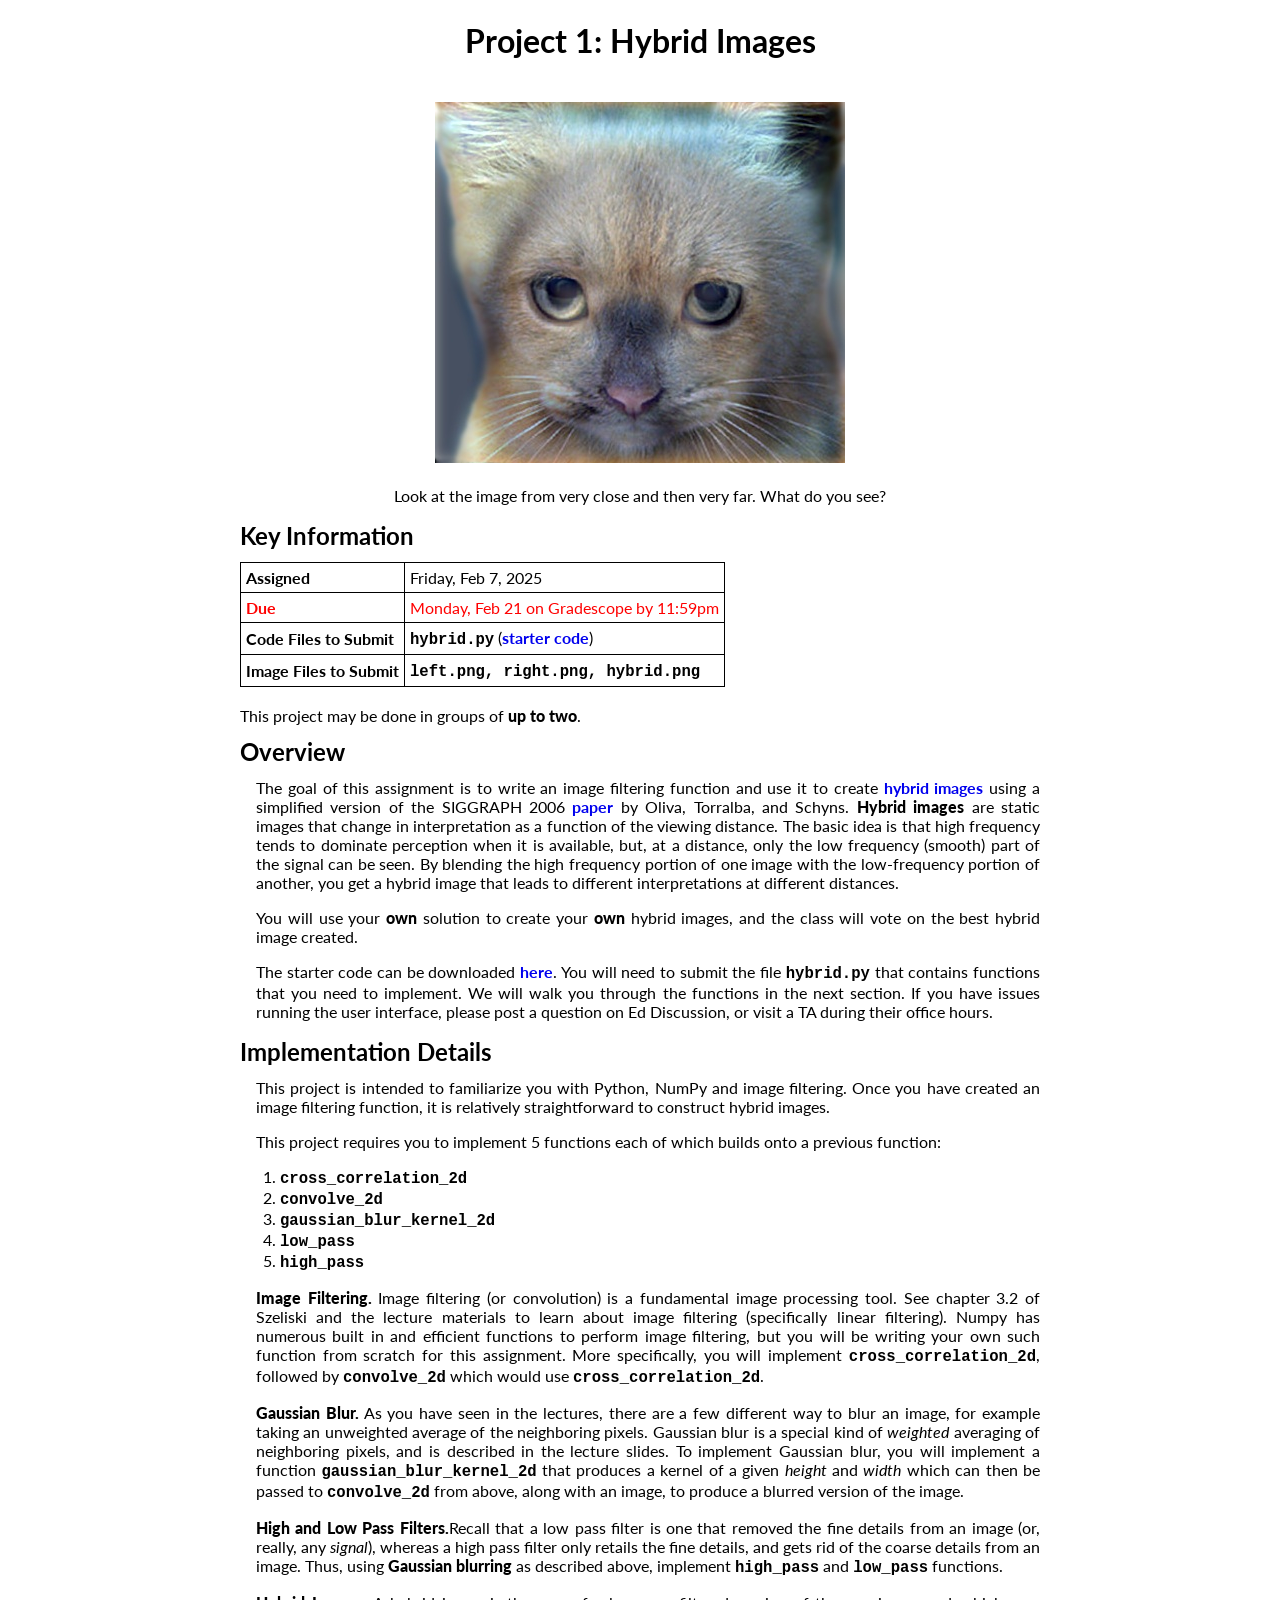
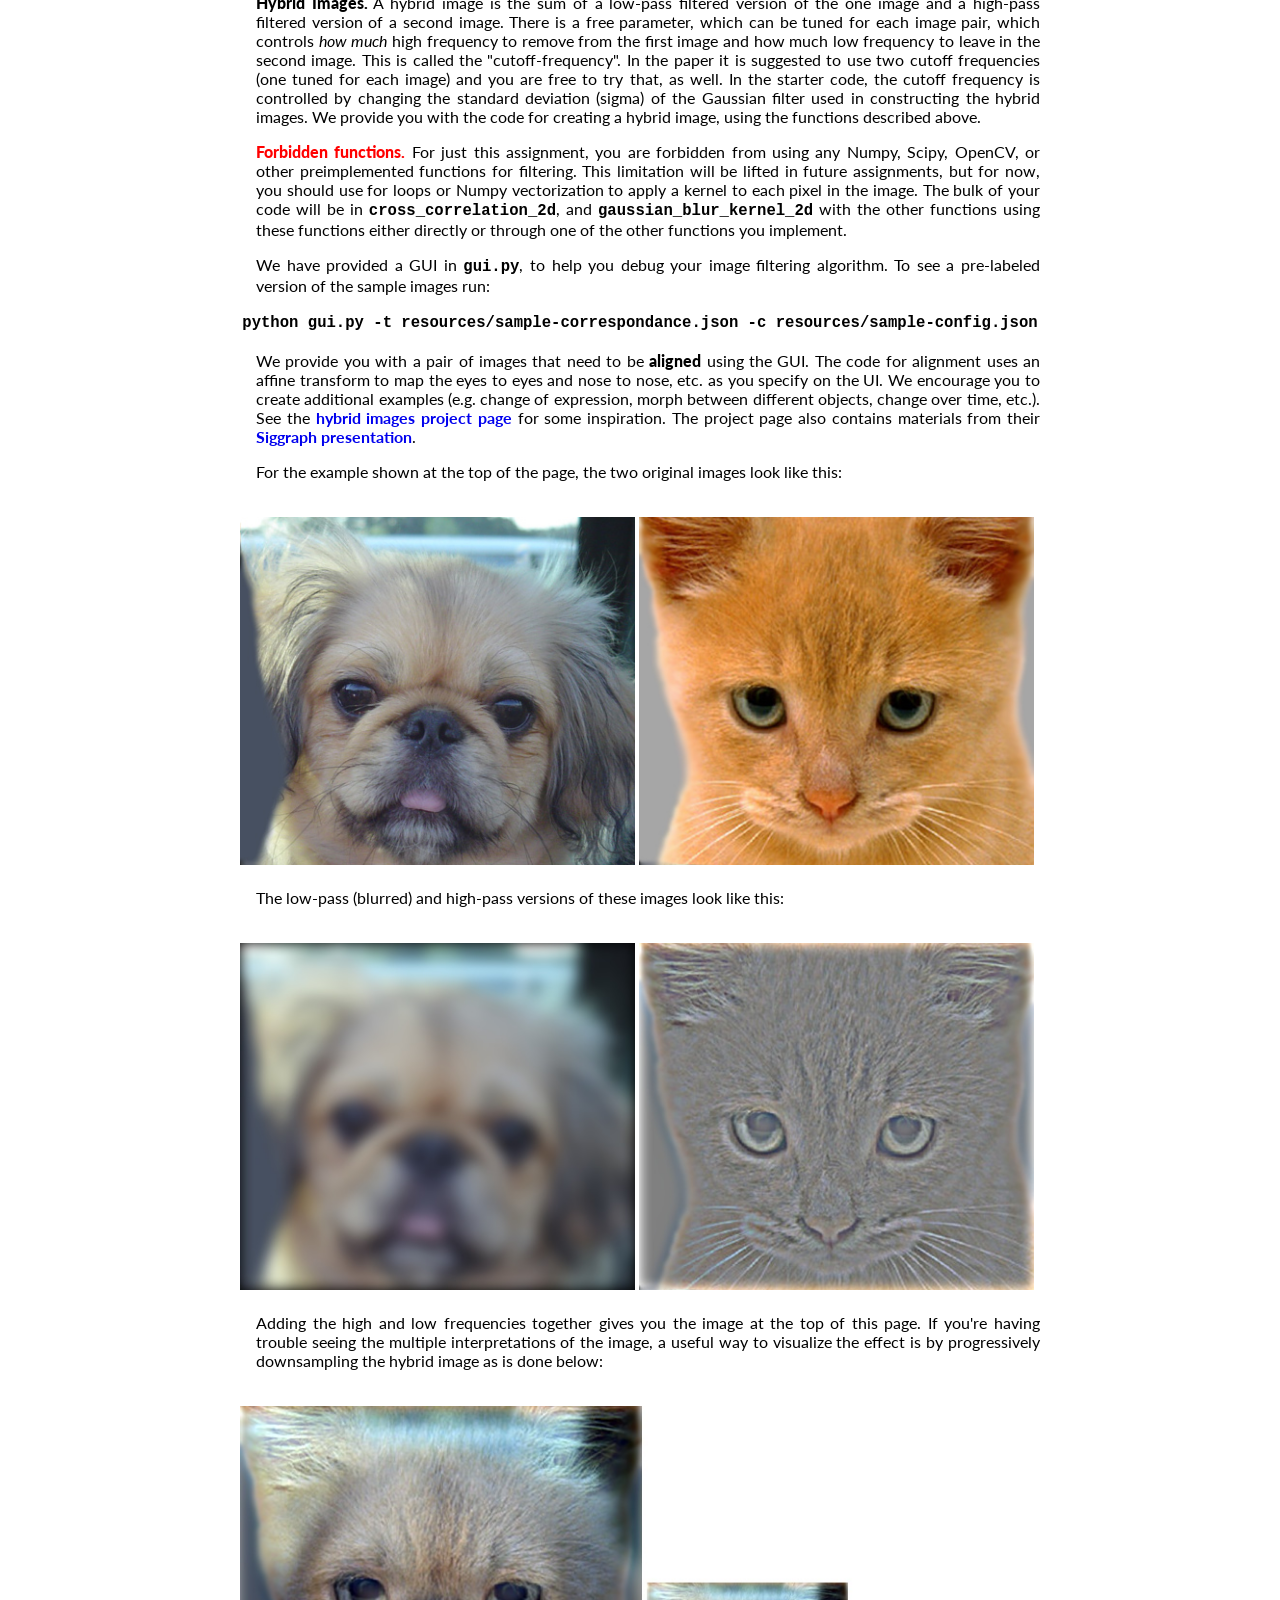
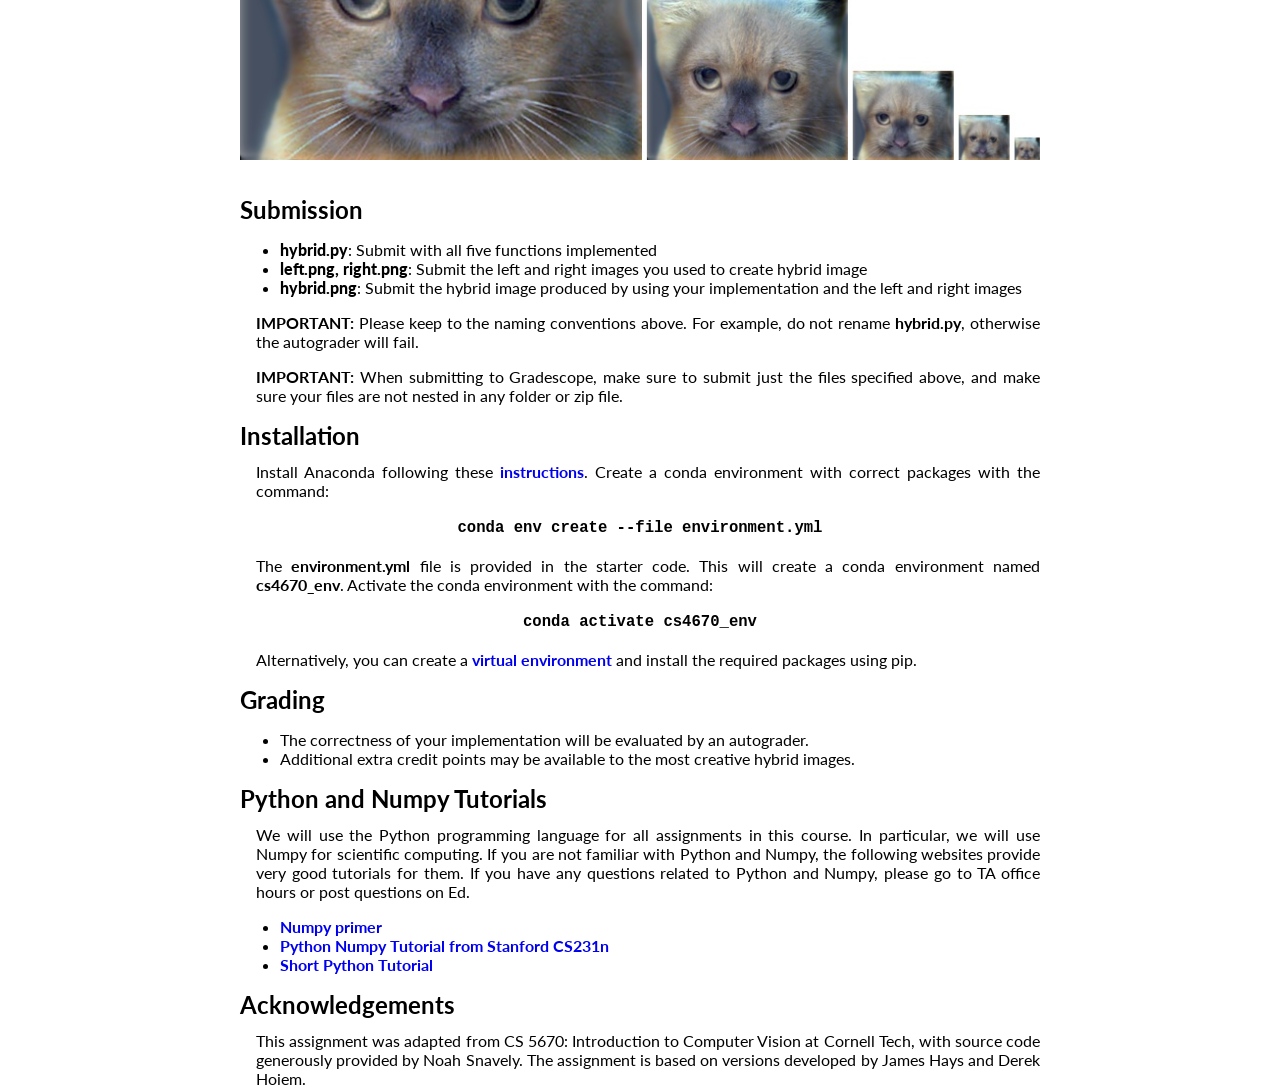
<file: PA1_final_release/index.html>
<!doctype html>
<html lang="en">

<head>
  <title>Project 1: Hybrid Images</title>
  <link href='http://fonts.googleapis.com/css?family=Lato&subset=latin,latin-ext'
    rel='stylesheet' type='text/css'>
  <link href="style.css" rel="stylesheet" type="text/css">
</head>

<body>
  <main>
    <header>
      <h1>Project 1: Hybrid Images</h1>
      <figure>
        <img src="hybrid_image.jpg"></img>
        <figcaption>
          Look at the image from very close and then very far. What do you see?
        </figcaption>
      </figure>
    </header>

    <section id="keyInformation">
      <h2>Key Information</h2>
      <table>
        <tr>
          <td><strong>Assigned</strong></td>
          <td>Friday, Feb 7, 2025</td>
        </tr>
        <tr class="importantInfo">
          <td><strong>Due</strong></td>
          <td>Monday, Feb 21 on Gradescope by 11:59pm</td>
        </tr>
        <tr>
          <td><strong>Code Files to Submit</strong></td>
          <td><code>hybrid.py</code> (<a href="PA1.zip" download>starter code</a>)</td>
        </tr>
         <td><strong>Image Files to Submit</strong></td>
          <td><code>left.png, right.png, hybrid.png</code></td>
        </li>
      </table>

      <br>

      This project may be done in groups of <strong>up to two</strong>.
    </section>

    </section id="overview">
      <h2>Overview</h2>

      <p>
        The goal of this assignment is to write an image filtering function
        and use it to create <a href="http://olivalab.mit.edu/hybrid_gallery/gallery.html">
        hybrid images</a> using a simplified version of the SIGGRAPH 2006
        <a href="http://olivalab.mit.edu/publications/OlivaTorralb_Hybrid_Siggraph06.pdf">
        paper</a> by Oliva, Torralba, and Schyns. <strong>Hybrid images</strong> are
        static images that change in interpretation as a function of the viewing
        distance. The basic idea is that high frequency tends to dominate
        perception when it is available, but, at a distance, only the low
        frequency (smooth) part of the signal can be seen. By blending the high
        frequency portion of one image with the low-frequency portion of
        another, you get a hybrid image that leads to different interpretations
        at different distances.
      </p>

      <p>You will use your <strong>own</strong> solution to create your
        <strong>own</strong> hybrid images, and the class will vote on the best
        hybrid image created.
      </p>

      <p>
        The starter code can be downloaded <a href="PA1.zip" download>here</a>. You will need to submit the file <code>hybrid.py</code> 
        that contains functions that you need to implement. We will walk you through the functions in the
        next section. If you have issues running the user interface,
        please post a question on Ed Discussion, or visit a TA during their office
        hours.
      </p>
    </section>

    <section id="details">
      <h2>Implementation Details</h2>

      <p>
        This project is intended to familiarize you with Python, NumPy and image
        filtering. Once you have created an image filtering function, it is
        relatively straightforward to construct hybrid images.
      </p>

      <p>
        This project requires you to implement 5 functions each of which builds
        onto a previous function:
      </p>

      <ol>
        <li><code>cross_correlation_2d</code></li>
        <li><code>convolve_2d</code></li>
        <li><code>gaussian_blur_kernel_2d</code></li>
        <li><code>low_pass</code></li>
        <li><code>high_pass</code></li>
      </ol>

      <p>
        <strong>Image Filtering.</strong> Image filtering (or convolution) is a
        fundamental image processing tool. See chapter 3.2 of Szeliski and the
        lecture materials to learn about image filtering (specifically linear
        filtering). Numpy has numerous built in and efficient functions to
        perform image filtering, but you will be writing your own such function
        from scratch for this assignment. More specifically, you will implement
        <code>cross_correlation_2d</code>, followed by <code>convolve_2d</code>
        which would use <code>cross_correlation_2d</code>.
      </p>

      <p>
        <strong>Gaussian Blur.</strong> As you have seen in the lectures,
        there are a few different way to blur an image, for example taking an
        unweighted average of the neighboring pixels. Gaussian blur is a special
        kind of <em>weighted</em> averaging of neighboring pixels, and is
        described in the lecture slides. To implement Gaussian blur, you will
        implement a function <code>gaussian_blur_kernel_2d</code> that produces
        a kernel of a given <em>height</em> and <em>width</em> which can then be
        passed to <code>convolve_2d</code> from above, along with an image, to
        produce a blurred version of the image.
      </p>

      <p>
        <strong>High and Low Pass Filters.</strong>Recall that a low pass filter
        is one that removed the fine details from an image (or, really, any
        <em>signal</em>), whereas a high pass filter only retails the fine
        details, and gets rid of the coarse details from an image. Thus, using
        <strong> Gaussian blurring </strong> as described above, implement
        <code>high_pass</code> and <code>low_pass</code> functions.
      </p>

      <p>
        <strong>Hybrid Images.</strong> A hybrid image is the sum of a low-pass
        filtered version of the one image and a high-pass filtered version of a
        second image. There is a free parameter, which can be tuned for each
        image pair, which controls <em>how much</em> high frequency to remove
        from the first image and how much low frequency to leave in the second
        image. This is called the "cutoff-frequency". In the paper it is
        suggested to use two cutoff frequencies (one tuned for each image)
        and you are free to try that, as well. In the starter code, the cutoff
        frequency is controlled by changing the standard deviation (sigma) of
        the Gaussian filter used in constructing the hybrid images. We provide
        you with the code for creating a hybrid image, using the functions
        described above.
      </p>

      <p>
        <strong class="importantInfo">Forbidden functions.</strong>
        For just this assignment, you are
        forbidden from using any Numpy, Scipy, OpenCV, or other preimplemented
        functions for filtering. This limitation will be lifted in future
        assignments, but for now, you should use for loops or Numpy vectorization
        to apply a kernel to each pixel in the image. The bulk of your code will
        be in <code>cross_correlation_2d</code>, and
        <code>gaussian_blur_kernel_2d</code> with the other functions using these
        functions either directly or through one of the other functions you
        implement.
      </p>

      <p>
        We have provided a GUI in <code>gui.py</code>, to help you debug your
        image filtering algorithm. To see a pre-labeled version of the sample
        images run:
      </p>

      <center><code>python gui.py -t resources/sample-correspondance.json -c resources/sample-config.json</code></center><br>

      <p>
        We provide you with a pair of images that need to be <strong>aligned
        </strong> using the GUI. The code for alignment uses an affine transform
        to map the eyes to eyes and nose to nose, etc. as you specify on the UI.
        We encourage you to create additional examples (e.g. change
        of expression, morph between different objects, change over time, etc.).
        See the <a href="http://olivalab.mit.edu/hybrid_gallery/gallery.html">
        hybrid images project page</a> for some inspiration. The project page
        also contains materials from their
        <a href="http://olivalab.mit.edu/publications/publications.html">
        Siggraph presentation</a>.
      </p>

      <p>
        For the example shown at the top of the page, the two original images
        look like this:
      </p>

      <img src="dog.jpg" width="395">
      <img src="cat.jpg" width="395">

      <p>
      The low-pass (blurred) and high-pass versions of these images look like this:
      </p>

      <img src="low_frequencies.jpg" width="395">
      <img src="high_frequencies.jpg" width="395">

      <p>
        Adding the high and low frequencies together gives you the image at the
        top of this page. If you're having trouble seeing the multiple
        interpretations of the image, a useful way to visualize the effect is by
        progressively downsampling the hybrid image as is done below:
      </p>

      <img src="cat_hybrid_image_scales.jpg" width="800">

    </section>

    <section id="Submission">
      <h2> Submission </h2>
      <ul>
      <li><strong>hybrid.py</strong>: Submit with all five functions implemented</li>
      <li><strong>left.png, right.png</strong>: Submit the left and right images you used to create hybrid image</li>
      <li><strong>hybrid.png</strong>: Submit the hybrid image produced by using your implementation and the left and right images</li>
      </ul>

      <p><b>IMPORTANT:</b> Please keep to the naming conventions above. For example, do not rename <b>hybrid.py</b>, otherwise the autograder will fail.</p>

      <p><b>IMPORTANT:</b> When submitting to Gradescope, make sure to submit just the files specified above, and make sure your files are not nested in any folder or zip file.</p>
    </section>

    <section id="downloads">
      <h2> Installation </h2>

      <p>Install Anaconda following these <a href="https://docs.anaconda.com/anaconda/install/">instructions</a>.

        Create a conda environment with correct packages with the command:
      </p>

      <center><code>conda env create --file environment.yml</code></center><br>

      <p>The <b>environment.yml</b> file is provided in the starter code. This will create a conda environment named <b>cs4670_env</b>. Activate the conda environment with the command: </p>

      <center><code>conda activate cs4670_env</code></center><br>

      <p>
        Alternatively, you can create a <a href="https://realpython.com/python-virtual-environments-a-primer/">virtual environment</a> and install the required packages using pip.
      </p>
    </section>

    <section>
      <h2> Grading </h2>

      <ul>
        <li>The correctness of your implementation will be evaluated by an autograder.</li>
        <li>Additional extra credit points may be available to the most creative hybrid images.</li>
      </ul>
    </section>

    <section>
        <h2> Python and Numpy Tutorials</h2>
        <p>
          We will use the Python programming language for all assignments in this course. In particular, we will use Numpy for scientific computing. If you are not familiar with Python and Numpy, the following websites provide very good tutorials for them. If you have any questions related to Python and Numpy, please go to TA office hours or post questions on Ed. 
          <ul>
            <li><a href="http://www.cs.cornell.edu/courses/cs4670/2016sp/lectures/lec06_numpy.pdf">Numpy primer</a></li>
            <li><a href="http://cs231n.github.io/python-numpy-tutorial/">Python Numpy Tutorial from Stanford CS231n</a></li>
            <li><a href="https://www.tutorialspoint.com/python/">Short Python Tutorial</a></li>
          </ul>
        </p>

    </section>
    <section>

      <h2>Acknowledgements</h2>
      <p>
        This assignment was adapted from CS 5670: Introduction to Computer Vision at Cornell Tech, 
        with source code generously provided by Noah Snavely. 
        
        The assignment is based on versions developed by James Hays and Derek Hoiem.
      </p>
    </section>

  </main>
</body>
</html>
</file>
<file: PA1_final_release/style.css>
body {
    color: black;
    font-family: "Lato";
    background-color: white;
    text-align: justify;
}

main {
    width: 800px;
    margin: 0 auto 0 auto;
}

header {
    text-align: center;
}

h2 {
    margin-top: 12px;
    margin-bottom: 12px;
}

p {
    margin-top: 0px;
    margin-left: 1em;
}

a {
    font-weight: bolder;
    text-decoration: none;
}

li {
    margin: 0;
}

code {
    font-weight: bold;
    font-size: 1.2em;
}

img, table {
    padding-top: 20px;
    padding-bottom: 20px;
}

.importantInfo {
    color: red;
}

strong {
    font-weight: 900;
}

table, th, td {
    border: 1px solid black;
    border-collapse: collapse;
}

td {
    padding: 5px;
}

td strong {
    font-weight: bold;
}
</file>
